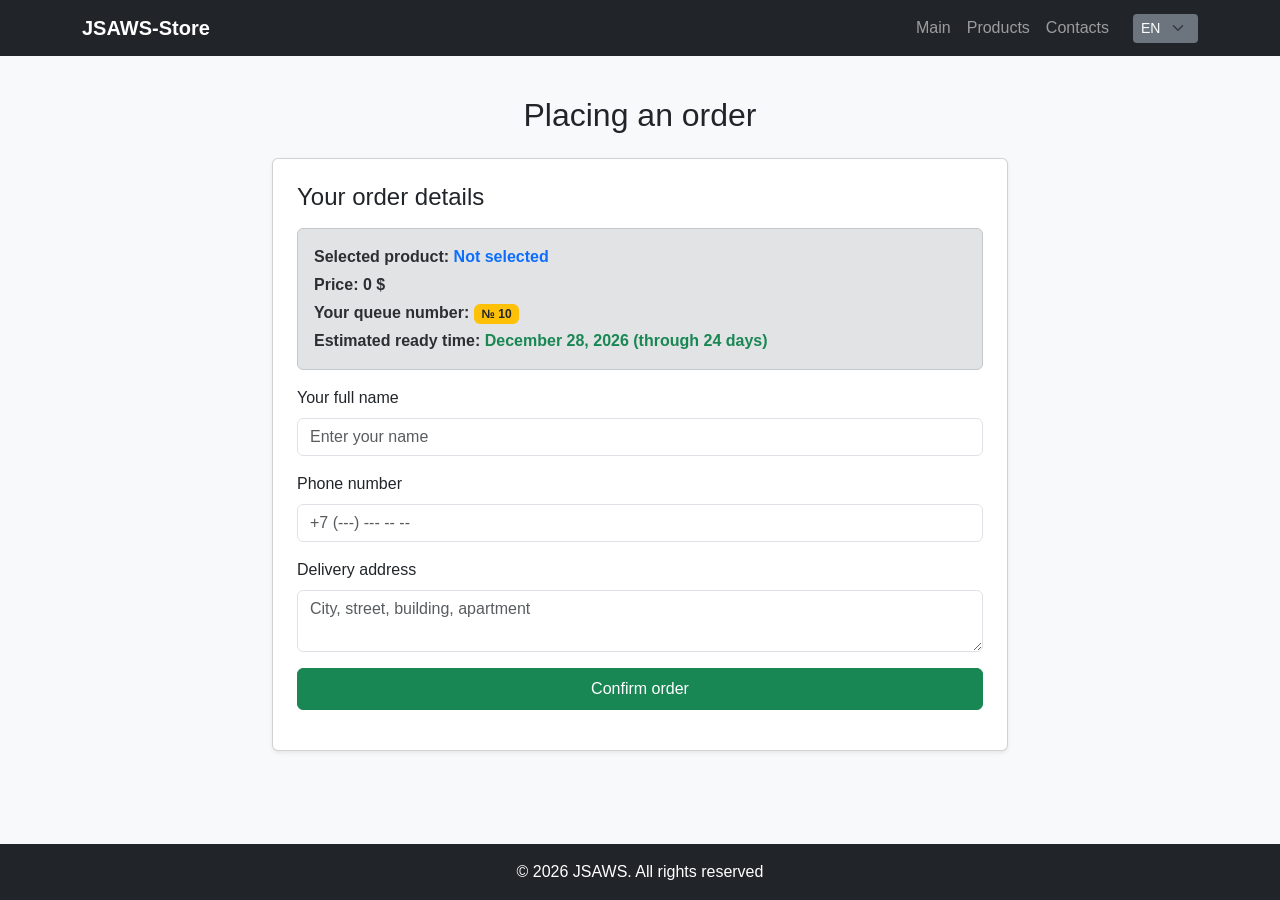
<file: order.html>
<!DOCTYPE html>
<html lang="ru">
<head>
    <meta charset="UTF-8">
    <meta name="viewport" content="width=device-width, initial-scale=1.0">
    <title>JSAWS-Store</title>
    <link href="https://cdn.jsdelivr.net/npm/bootstrap@5.3.0/dist/css/bootstrap.min.css" rel="stylesheet">
    <link rel="stylesheet" href="style.css">
</head>
<body>
    <header>
        <nav class="navbar navbar-expand-lg navbar-dark bg-dark fixed-top">
            <div class="container">
                <a class="navbar-brand fw-bold" href="index.html" data-i18n="brand">JSAWS-Store Order</a>
                <button class="navbar-toggler" type="button" data-bs-toggle="collapse" data-bs-target="#navbarNav">
                    <span class="navbar-toggler-icon"></span>
                </button>
                <div class="collapse navbar-collapse justify-content-end" id="navbarNav">
                    <ul class="navbar-nav align-items-center">
                        <li class="nav-item"><a class="nav-link" href="index.html" data-i18n="nav_main">Main</a></li>
                        <li class="nav-item"><a class="nav-link" href="products.html" data-i18n="nav_products">Products</a></li>
                        <li class="nav-item"><a class="nav-link" href="#" data-bs-toggle="modal" data-bs-target="#contactModal" data-i18n="nav_contacts">Contacts</a></li>
                        <!-- Language Switcher -->
                        <li class="nav-item ms-lg-3">
                            <select id="langSwitch" class="form-select form-select-sm bg-secondary text-white border-0">
                                <option value="en">EN</option>
                                <option value="ru">RU</option>
                            </select>
                        </li>
                    </ul>
                </div>
            </div>
        </nav>
    </header>

    <main class="container my-5 pt-5">
        <h2 class="text-center mb-4" data-i18n="order_title">Placing an order</h2>
        
        <div class="row justify-content-center">
            <div class="col-md-8">
                <div class="card shadow-sm p-4">
                    <h4 class="mb-3" data-i18n="order_details">Your order details</h4>
                    
                    <div class="alert alert-secondary">
                        <p class="mb-1"><strong data-i18n="selected_product">Selected product:</strong> <span id="orderProductName" class="text-primary fw-bold" data-i18n="not_selected">Not selected</span></p>
                        <p class="mb-1"><strong data-i18n="price_label">Price:</strong> <span id="orderProductPrice" class="fw-bold">0 $</span></p>
                        <p class="mb-1"><strong data-i18n="queue_label">Your queue number:</strong> <span id="queueNumber" class="badge bg-warning text-dark">№ 4</span></p>
                        <p class="mb-0"><strong data-i18n="ready_label">Estimated ready time:</strong> <span id="readyTime" class="text-success fw-bold">-</span></p>
                    </div>

                    <form id="checkoutForm">
                        <div class="mb-3">
                            <label class="form-label" data-i18n="full_name">Your full name</label>
                            <input type="text" class="form-control" id="customerName" required placeholder="Enter your name">
                        </div>
                        <div class="mb-3">
                            <label class="form-label" data-i18n="phone_label">Phone number</label>
                            <input type="tel" class="form-control" id="customerPhone" required placeholder="+7 (---) --- -- --">
                        </div>
                        <div class="mb-3">
                            <label class="form-label" data-i18n="address_label">Delivery address</label>
                            <textarea class="form-control" id="customerAddress" rows="2" required placeholder="City, street, building, apartment"></textarea>
                        </div>
                        <button type="submit" class="btn btn-success w-100 py-2" data-i18n="confirm_btn">Confirm order</button>
                    </form>
                    <div id="orderAlert" class="mt-3"></div>
                </div>
            </div>
        </div>
    </main>

    <!-- Contact Modal -->
    <div class="modal fade" id="contactModal" tabindex="-1">
        <div class="modal-dialog">
            <div class="modal-content">
                <div class="modal-header">
                    <h5 class="modal-title" data-i18n="modal_title">Connect with us</h5>
                    <button type="button" class="btn-close" data-bs-dismiss="modal"></button>
                </div>
                <div class="modal-body">
                    <form id="contactForm">
                        <div class="mb-3">
                            <label class="form-label" data-i18n="form_name">Name</label>
                            <input type="text" class="form-control" id="nameInput" required>
                        </div>
                        <div class="mb-3">
                            <label class="form-label" data-i18n="form_email">Email</label>
                            <input type="email" class="form-control" id="emailInput" required>
                        </div>
                        <div class="mb-3">
                            <label class="form-label" data-i18n="form_msg">Message</label>
                            <textarea class="form-control" id="messageInput" rows="3" required></textarea>
                        </div>
                        <button type="submit" class="btn btn-success w-100" data-i18n="form_submit">Submit</button>
                    </form>
                    <div id="formAlert" class="mt-3"></div>
                </div>
            </div>
        </div>
    </div>

    <footer class="bg-dark text-white text-center py-3 mt-auto">
        <div class="container">
            <p class="mb-0" data-i18n="footer">&copy; 2026 JSAWS. All rights reserved</p>
        </div>
    </footer>

    <script src="https://code.jquery.com/jquery-3.6.0.min.js"></script>
    <script src="https://cdn.jsdelivr.net/npm/bootstrap@5.3.0/dist/js/bootstrap.bundle.min.js"></script>
    <script src="script.js"></script>
</body>
</html>
</file>
<file: style.css>
body {
    font-family: 'Segoe UI', Tahoma, Geneva, Verdana, sans-serif;
    background-color: #f8f9fa;
    display: flex;
    flex-direction: column;
    min-height: 100vh;
}

.carousel-img {
    height: 450px;
    object-fit: cover;
}

.feature-box, .product-card {
    transition: transform 0.3s ease, box-shadow 0.3s ease;
}

.feature-box:hover, .product-card:hover {
    transform: translateY(-5px);
    box-shadow: 0 10px 20px rgba(0,0,0,0.1) !important;
}
</file>
